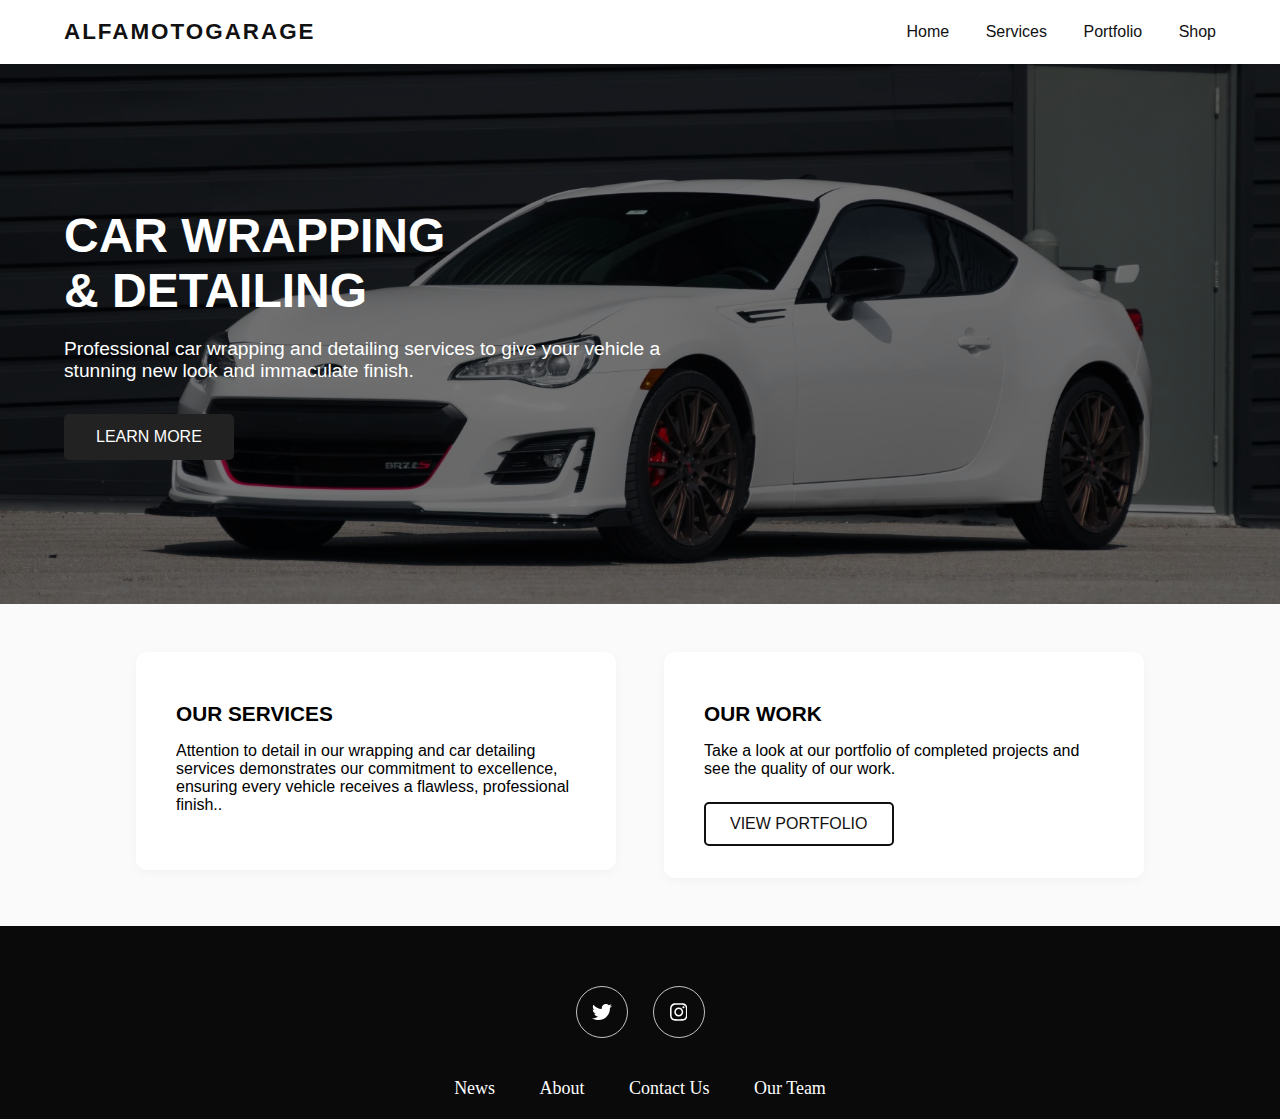
<file: index.html>
<!DOCTYPE html>
<html lang="en">
<head>
  <meta charset="UTF-8">
  <meta name="viewport" content="width=device-width, initial-scale=1.0">
  <title>ALFAMOTOGARAGE</title>
  <link rel="stylesheet" href="styles.css">
  <style>
    body {
      margin: 0;
      font-family: 'Arial', sans-serif;
      background: #fff;
    }
    .hero {
      position: relative;
      width: 100vw;
      height: 60vh;
      background: url('images/brz.jpeg') center center/cover no-repeat;
      display: flex;
      align-items: center;
      color: #fff;
      overflow: hidden;
    }
    .hero-overlay {
      position: absolute;
      top: 0; left: 0; right: 0; bottom: 0;
      background: rgba(0,0,0,0.5);
      z-index: 1;
    }
    .hero-content {
      position: relative;
      z-index: 2;
      margin-left: 5vw;
      max-width: 600px;
    }
    .hero h1 {
      font-size: 3rem;
      margin: 0 0 1rem 0;
      font-weight: bold;
    }
    .hero p {
      font-size: 1.2rem;
      margin-bottom: 2rem;
    }
    .hero button {
      background: #222;
      color: #fff;
      border: none;
      padding: 0.9rem 2rem;
      font-size: 1rem;
      border-radius: 5px;
      cursor: pointer;
      transition: background 0.2s;
    }
    .hero button:hover {
      background: #444;
    }
    .info-section {
      display: flex;
      justify-content: center;
      align-items: flex-start;
      gap: 3rem;
      padding: 3rem 5vw;
      background: #fafafa;
    }
    .info-block {
      background: #fff;
      border-radius: 10px;
      box-shadow: 0 2px 8px rgba(0,0,0,0.04);
      padding: 2rem 2.5rem;
      flex: 1 1 300px;
      min-width: 250px;
      max-width: 400px;
      text-align: left;
    }
    .info-block h2 {
      font-size: 1.3rem;
      margin-bottom: 1rem;
      font-weight: bold;
    }
    .info-block p {
      font-size: 1rem;
      margin-bottom: 1.5rem;
    }
    .info-block button {
      background: #fff;
      color: #111;
      border: 2px solid #111;
      padding: 0.7rem 1.5rem;
      font-size: 1rem;
      border-radius: 5px;
      cursor: pointer;
      transition: background 0.2s, color 0.2s;
    }
    .info-block button:hover {
      background: #111;
      color: #fff;
    }
    @media (max-width: 900px) {
      .info-section {
        flex-direction: column;
        align-items: stretch;
        gap: 2rem;
      }
      .hero-content {
        margin-left: 2vw;
      }
    }
    @media (max-width: 600px) {
      .hero h1 {
        font-size: 2rem;
      }
      .hero-content {
        margin-left: 1vw;
        max-width: 95vw;
      }
      .navbar {
        flex-direction: column;
        align-items: flex-start;
        padding: 1rem 2vw;
      }
      .info-block {
        padding: 1.2rem 1rem;
      }
    }
  </style>
</head>
<body>
  <header-component></header-component>
  <script src="header.js"></script>
  <div class="hero">
    <div class="hero-overlay"></div>
    <div class="hero-content">
      <h1>CAR WRAPPING<br>& DETAILING</h1>
      <p>Professional car wrapping and detailing services to give your vehicle a stunning new look and immaculate finish.</p>
      <button>LEARN MORE</button>
    </div>
  </div>
  <div class="info-section">
    <div class="info-block">
      <h2>OUR SERVICES</h2>
      <p>Attention to detail in our wrapping and car detailing services demonstrates our commitment to excellence, ensuring every vehicle receives a flawless, professional finish..</p>
    </div>
    <div class="info-block">
      <h2>OUR WORK</h2>
      <p>Take a look at our portfolio of completed projects and see the quality of our work.</p>
      <button>VIEW PORTFOLIO</button>
    </div>
  </div>
  <footer-component></footer-component>
  <script src="footer.js"></script>
</body>
</html>
</file>
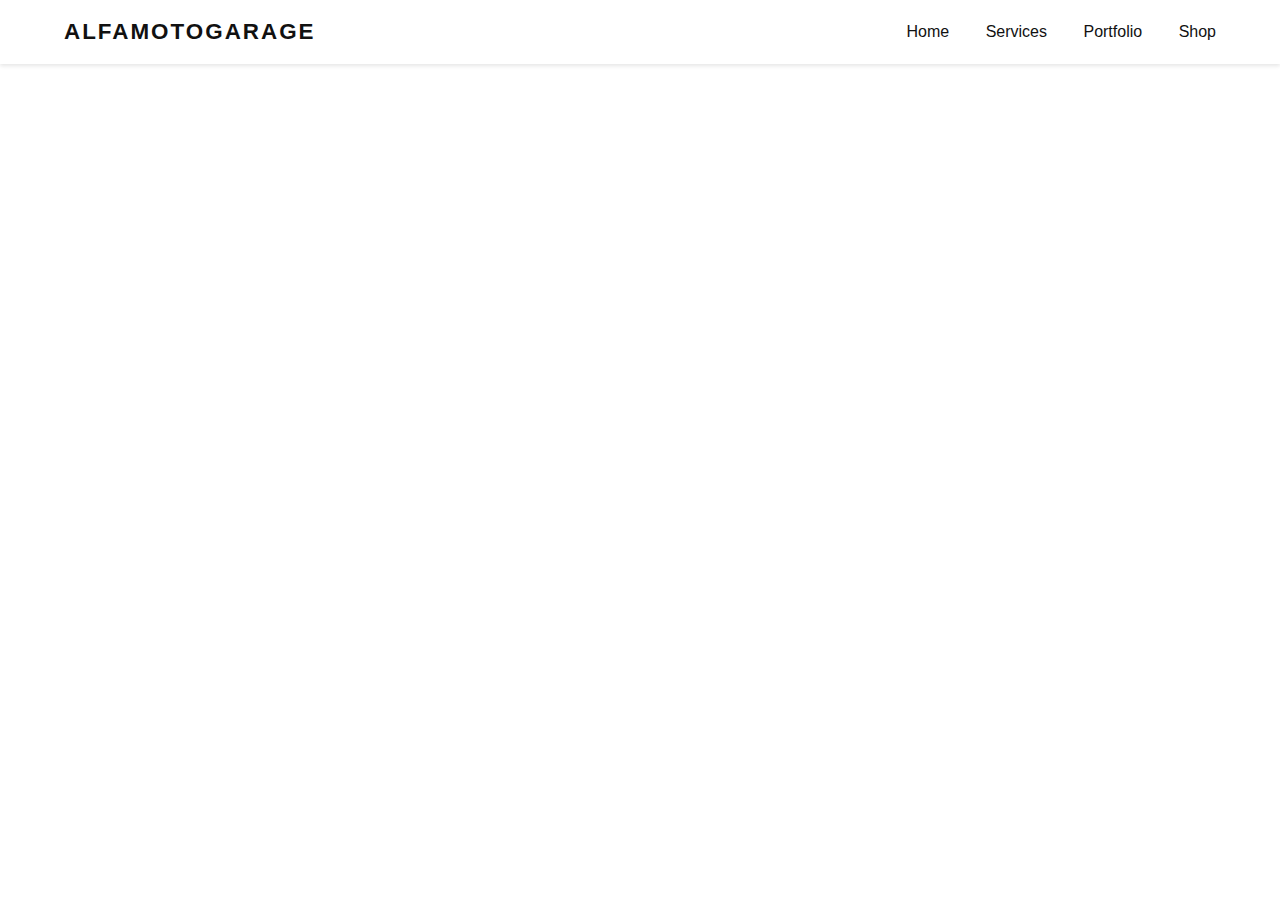
<file: contact.html>
<!DOCTYPE html>
<html lang="en">
<head>
  <meta charset="UTF-8">
  <meta name="viewport" content="width=device-width, initial-scale=1.0">
  <title>Contact</title>
  <link rel="stylesheet" href="styles.css">
  <style>
    body {
      margin: 0;
      font-family: 'Arial', sans-serif;
      background: #fff;
    }
  </style>
</head>
<body>
  <header-component></header-component>
  <script src="header.js"></script>
</body>
</html>
</file>
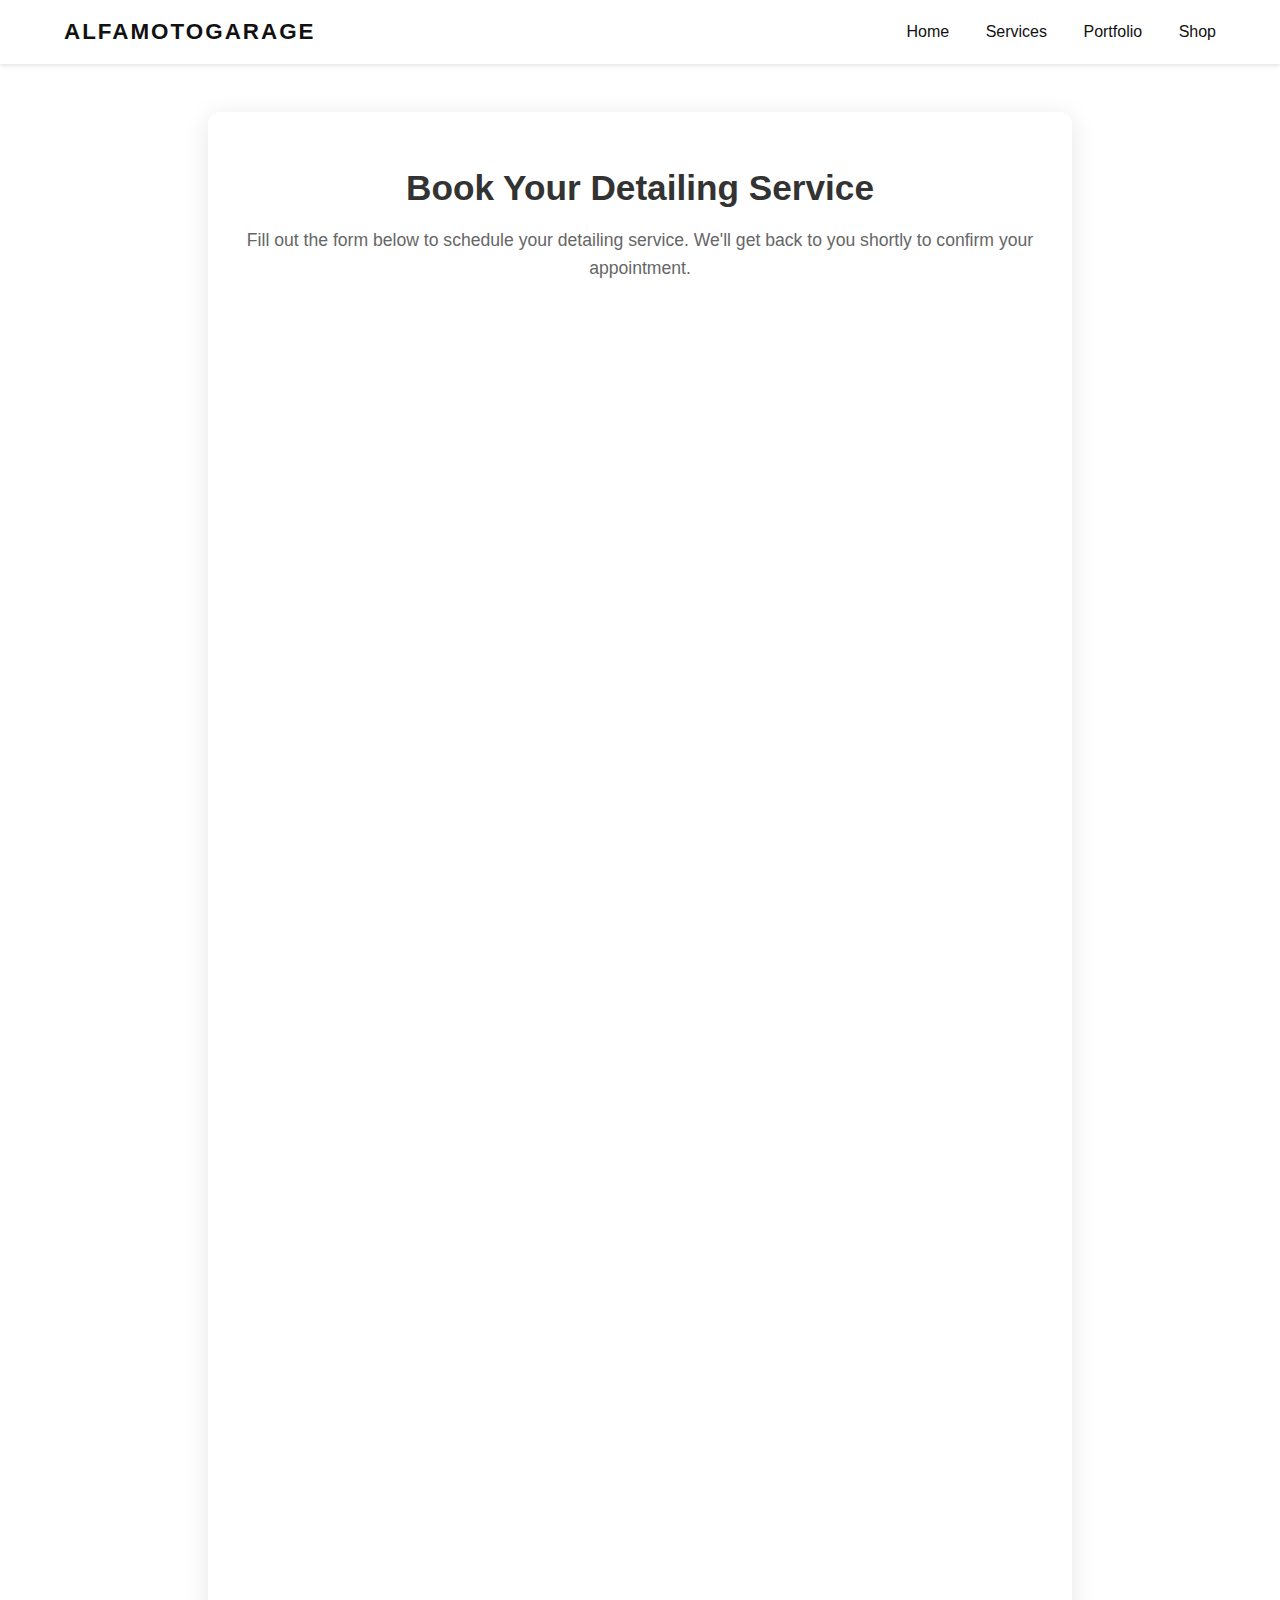
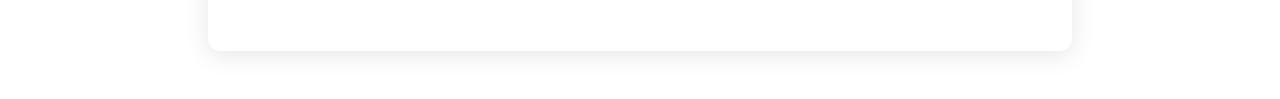
<file: detail.html>
<!DOCTYPE html> 
<html lang="en"> 
<head>   
  <meta charset="UTF-8">   
  <meta name="viewport" content="width=device-width, initial-scale=1.0">   
  <title>Detailing</title>   
  <link rel="stylesheet" href="styles.css">   
  <style>     
    body {       
      margin: 0;       
      font-family: 'Arial', sans-serif;       
      background: #fff;     
    }      
    
    .contact-container {       
      max-width: 800px;       
      margin: 3rem auto;       
      padding: 2rem;       
      background: #fff;       
      border-radius: 12px;       
      box-shadow: 0 4px 24px rgba(0, 0, 0, 0.1);     
    }      
    
    .contact-header {       
      text-align: center;       
      margin-bottom: 2.5rem;     
    }      
    
    .contact-header h1 {       
      font-size: 2.2rem;       
      color: #333;       
      margin-bottom: 1rem;     
    }      
    
    .contact-header p {       
      color: #666;       
      font-size: 1.1rem;       
      line-height: 1.6;     
    }      
    
    .form-container {       
      width: 100%;       
      display: flex;       
      justify-content: center;     
    }      
    
    .form-container iframe {       
      border: none;       
      width: 100%;       
      min-height: 1297px;       
      max-width: 640px;     
    }      
    
    @media (max-width: 768px) {       
      .contact-container {         
        margin: 2rem 1rem;         
        padding: 1.5rem;       
      }        
      
      .contact-header h1 {         
        font-size: 1.8rem;       
      }     
      
      .form-container iframe {       
        min-height: 1400px; /* Slightly taller on mobile to account for stacked fields */       
      }     
    }   
  </style> 
</head> 
<body>   
  <header-component></header-component>   
  <script src="header.js"></script>    
  
  <div class="contact-container">     
    <div class="contact-header">       
      <h1>Book Your Detailing Service</h1>       
      <p>Fill out the form below to schedule your detailing service. We'll get back to you shortly to confirm your appointment.</p>     
    </div>      
    
    <div class="form-container">       
      <iframe src="https://docs.google.com/forms/d/e/1FAIpQLSfG-XEmR28zYu5nPkfLcsj9MR728ggFze2UfaN_YNQd2cAf3w/viewform?embedded=true"
              width="640"
              height="1162"
              frameborder="0"
              marginheight="0"
              marginwidth="0">
        Loading…
      </iframe>
    </div>   
  </div>    
</body>
</html>
</file>
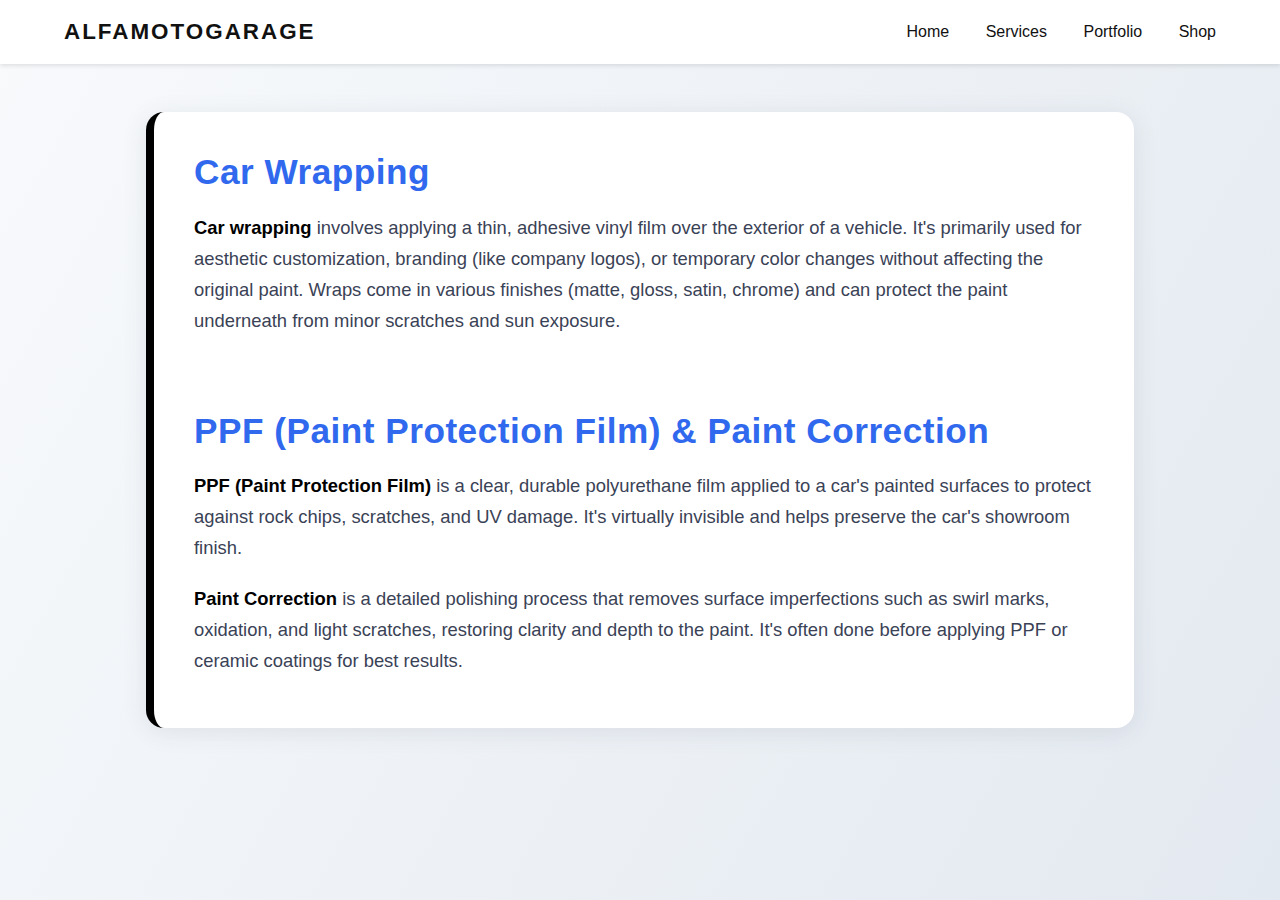
<file: learn.html>
<!DOCTYPE html>
<html lang="en">
<head>
  <meta charset="UTF-8">
  <meta name="viewport" content="width=device-width, initial-scale=1.0">
  <title>Learn</title>
  <link rel="stylesheet" href="styles.css">
  <style>
    body {
      margin: 0;
      font-family: 'Arial', sans-serif;
      background: linear-gradient(120deg, #f8fafc 0%, #e3e9f0 100%);
      min-height: 100vh;
    }
    .content-card {
      background: #fff;
      border-radius: 18px;
      box-shadow: 0 4px 24px 0 rgba(60,72,88,0.10);
      padding: 2.5rem 2.5rem 2rem 2.5rem;
      max-width: 900px;
      margin: 3rem auto;
      border-left: 8px solid #000000;
    }
    h2 {
      font-family: 'Segoe UI', Arial, sans-serif;
      font-size: 2.2rem;
      color: #3069ee;
      margin-top: 0;
      margin-bottom: 1.2rem;
      letter-spacing: 0.5px;
    }
    hr {
      border: none;
      border-top: 2px solid #ffffff;
      margin: 2.5rem 0 2rem 0;
    }
    p {
      font-size: 1.15rem;
      color: #3a4256;
      line-height: 1.7;
      margin-bottom: 1.2rem;
    }
    strong {
      color: #000000;
    }
    @media (max-width: 600px) {
      .content-card {
        padding: 1.2rem 0.7rem 1.2rem 1.2rem;
      }
      h2 {
        font-size: 1.4rem;
      }
      p {
        font-size: 1rem;
      }
    }
  </style>
</head>
<body>
  <header-component></header-component>
  <script src="header.js"></script>
  <div class="content-card">
    <h2>Car Wrapping</h2>
    <p><strong>Car wrapping</strong> involves applying a thin, adhesive vinyl film over the exterior of a vehicle. It's primarily used for aesthetic customization, branding (like company logos), or temporary color changes without affecting the original paint. Wraps come in various finishes (matte, gloss, satin, chrome) and can protect the paint underneath from minor scratches and sun exposure.</p>
    <hr>
    <h2>PPF (Paint Protection Film) &amp; Paint Correction</h2>
    <p><strong>PPF (Paint Protection Film)</strong> is a clear, durable polyurethane film applied to a car's painted surfaces to protect against rock chips, scratches, and UV damage. It's virtually invisible and helps preserve the car's showroom finish.</p>
    <p><strong>Paint Correction</strong> is a detailed polishing process that removes surface imperfections such as swirl marks, oxidation, and light scratches, restoring clarity and depth to the paint. It's often done before applying PPF or ceramic coatings for best results.</p>
  </div>
</body>
</html>
</file>
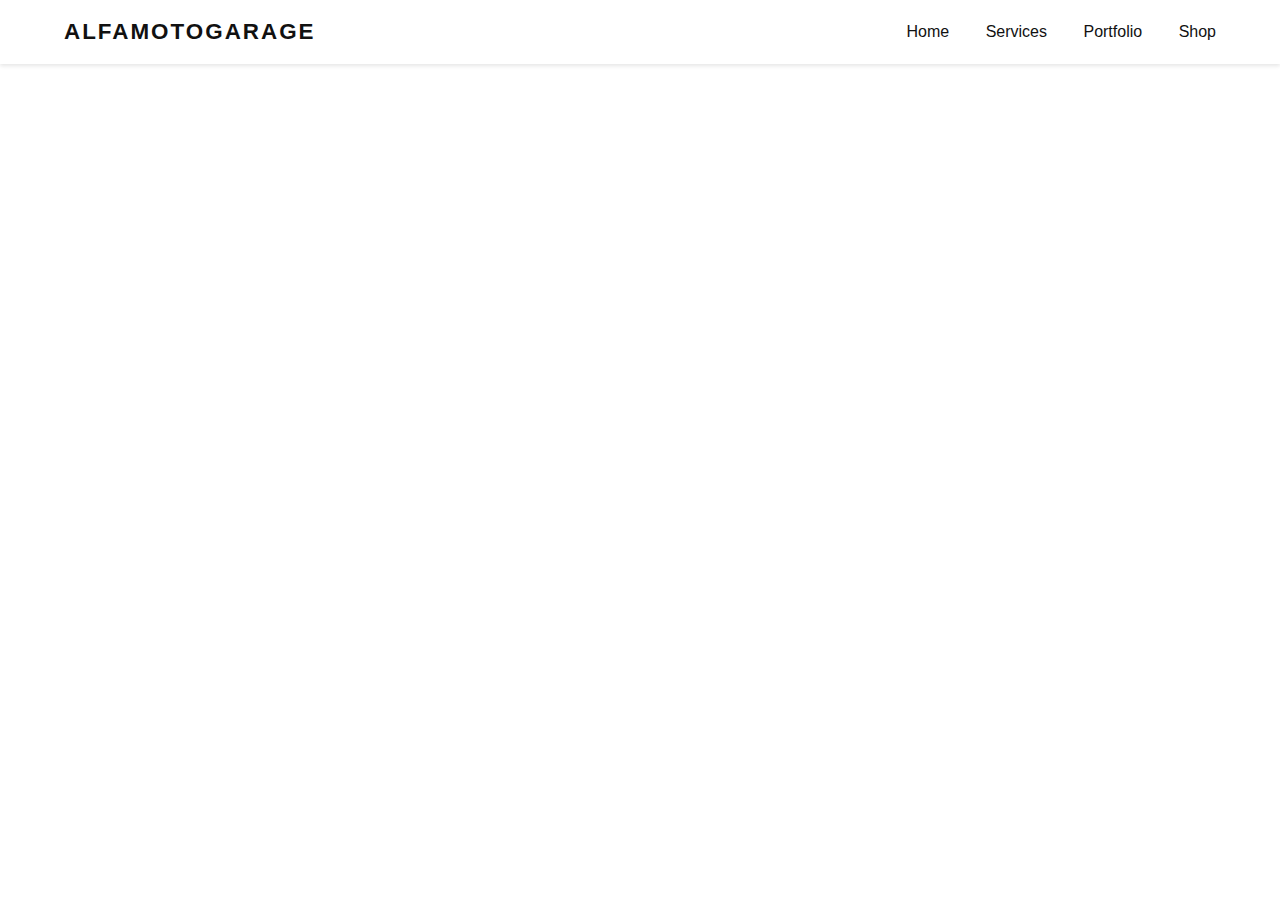
<file: shop.html>
<!DOCTYPE html>
<html lang="en">
<head>
  <meta charset="UTF-8">
  <meta name="viewport" content="width=device-width, initial-scale=1.0">
  <title>Shop</title>
  <link rel="stylesheet" href="styles.css">
  <style>
    body {
      margin: 0;
      font-family: 'Arial', sans-serif;
      background: #fff;
    }
  </style>
</head>
<body>
  <header-component></header-component>
  <script src="header.js"></script>
</body>
</html>
</file>
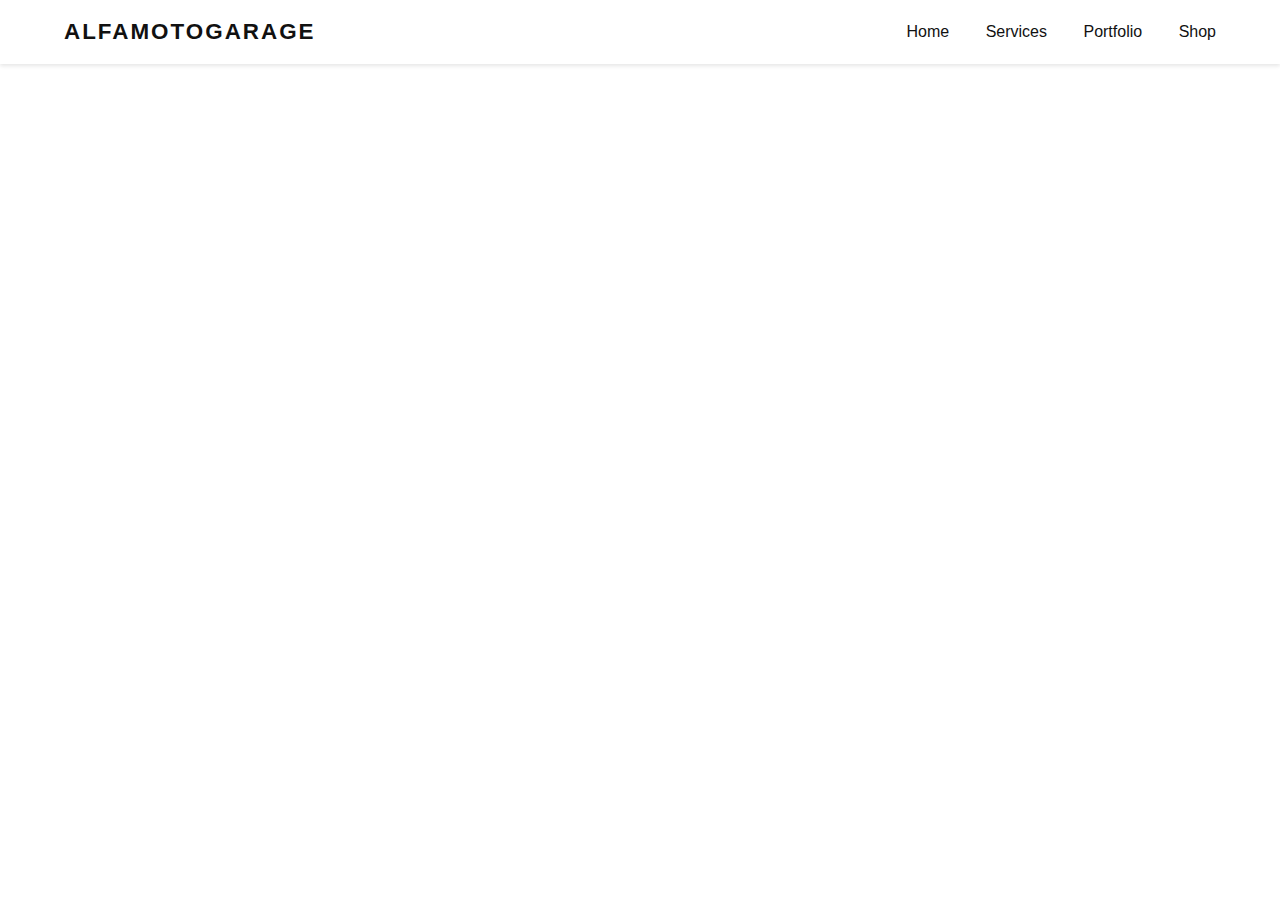
<file: wrap.html>
<!DOCTYPE html>
<html lang="en">
<head>
    <meta charset="UTF-8">
    <meta name="viewport" content="width=device-width, initial-scale=1.0">
    <title>Wrap</title>
    <link rel="stylesheet" href="styles.css">
    <style>
        body {
            margin: 0;
            font-family: 'Arial', sans-serif;
            background: #fff;
        }
    </style>
</head>
<body>
    <header-component></header-component>
    <script src="header.js"></script>
</body>
</html>
</file>
<file: styles.css>
/* Header Styles */
.navbar {
    width: 100vw;
    background: #fff;
    color: #111;
    display: flex;
    justify-content: space-between;
    align-items: center;
    padding: 1.2rem 5vw 1.2rem 5vw;
    box-sizing: border-box;
    position: relative;
    z-index: 10;
    box-shadow: 0 2px 4px rgba(0,0,0,0.1);
}

.navbar .logo {
    font-weight: bold;
    font-size: 1.4rem;
    letter-spacing: 2px;
    text-transform: uppercase;
}

.navbar nav a {
    color: #111;
    text-decoration: none;
    margin-left: 2rem;
    font-size: 1rem;
    transition: color 0.2s;
    position: relative;
}

.navbar nav a:hover {
    color: #007bff;
}

.navbar nav a::after {
    content: '';
    position: absolute;
    width: 0;
    height: 2px;
    bottom: -4px;
    left: 0;
    background-color: #007bff;
    transition: width 0.3s ease;
}

.navbar nav a:hover::after {
    width: 100%;
}

/* Responsive Design */
@media (max-width: 600px) {
    .navbar {
        flex-direction: column;
        align-items: flex-start;
        padding: 1rem 2vw;
    }

    .navbar nav {
        margin-top: 1rem;
        display: flex;
        flex-direction: column;
        width: 100%;
    }

    .navbar nav a {
        margin: 0.5rem 0;
        padding: 0.5rem 0;
    }
}
</file>
